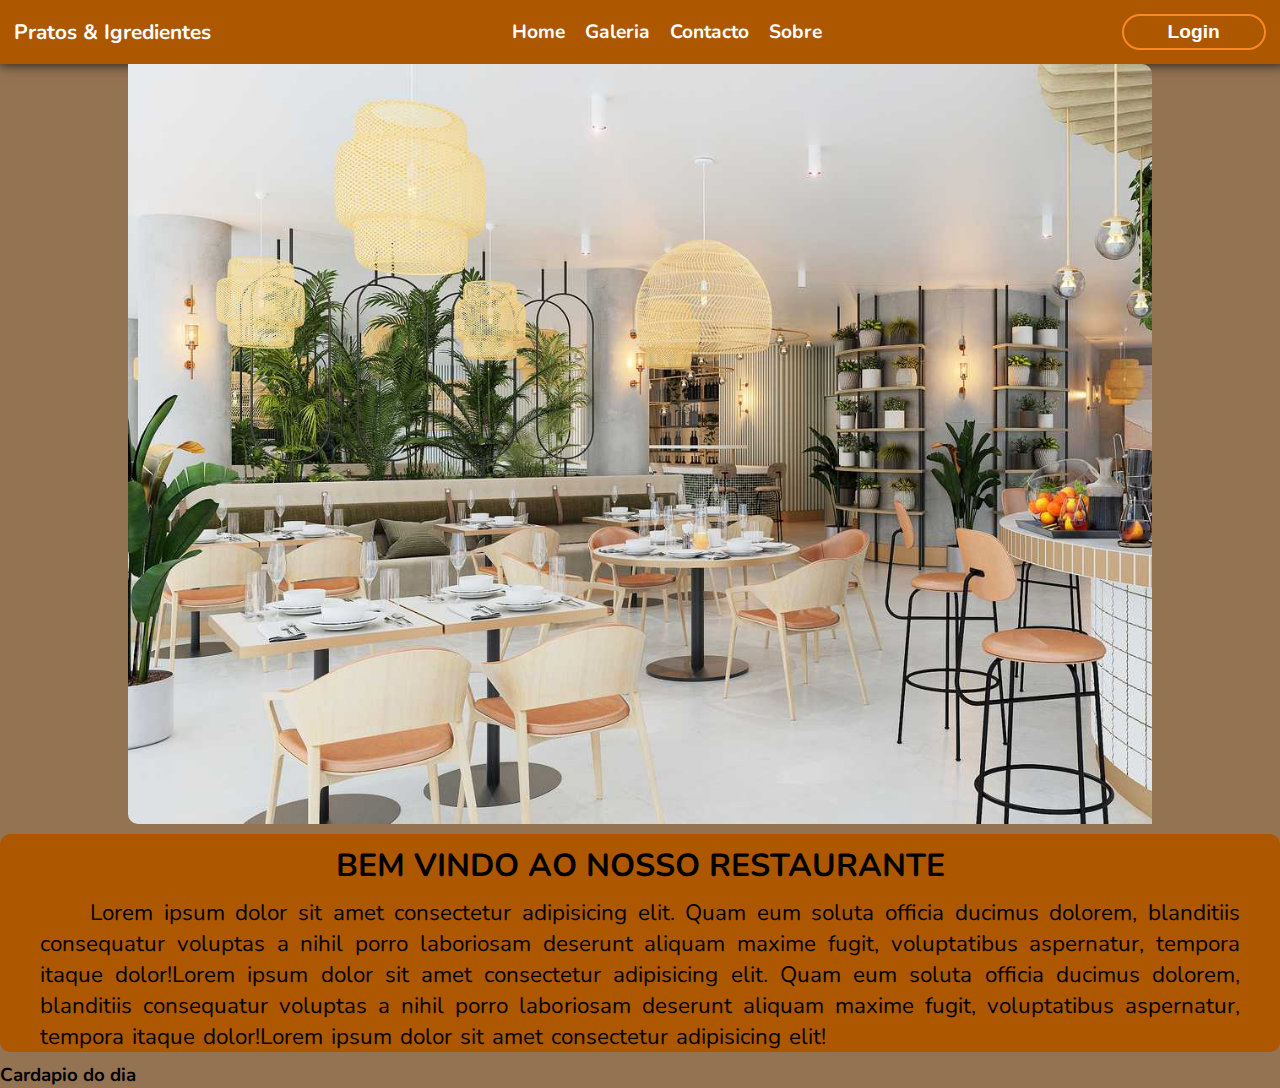
<file: Restaurante_Projecto/Html-2/index.html>
<!DOCTYPE html>
<html lang="en">
<head>
    <meta charset="UTF-8">
    <meta name="viewport" content="width=device-width, initial-scale=1.0">
    <title>Document</title>
    <link rel="stylesheet" href="..//Css-2/index.css">
</head>
<body>
    <!--Header session start-->
    <header>
        <div class="logo-restaurant">
            <p>Pratos & Igredientes</p>
        </div>
        
        <nav class="navbar">
            <a href="#" class="menu">Home</a>
            <a href="#" class="menu">Galeria</a>
            <a href="#" class="menu">Contacto</a>
            <a href="#" class="menu">Sobre</a>
        </nav>
        
        <div class="btn_login">
            <button class="btn_lg">
                <a href="#">Login</a>
            </button>
        </div>  
    </header>
    <!--End of header session-->
    
    <!--Main session start-->
    <div class="main"></div>
    <div class="introduction">
        <h2>Bem vindo ao nosso restaurante</h2>
        <p>Lorem ipsum dolor sit amet consectetur adipisicing elit. Quam eum soluta officia ducimus dolorem, blanditiis consequatur voluptas a nihil porro laboriosam deserunt aliquam maxime fugit, voluptatibus aspernatur, tempora itaque dolor!Lorem ipsum dolor sit amet consectetur adipisicing elit. Quam eum soluta officia ducimus dolorem, blanditiis consequatur voluptas a nihil porro laboriosam deserunt aliquam maxime fugit, voluptatibus aspernatur, tempora itaque dolor!Lorem ipsum dolor sit amet consectetur adipisicing elit!
        </p>
    </div>

    <section>
        <div class="cardapio">
            <h3>Cardapio do dia</h3>
        </div>
    </section>
    <!--End of main session-->
    
    <!--Main session start-->
    <footer></footer>
    <!--End of footer session-->
    
</body>
</html>
</file>
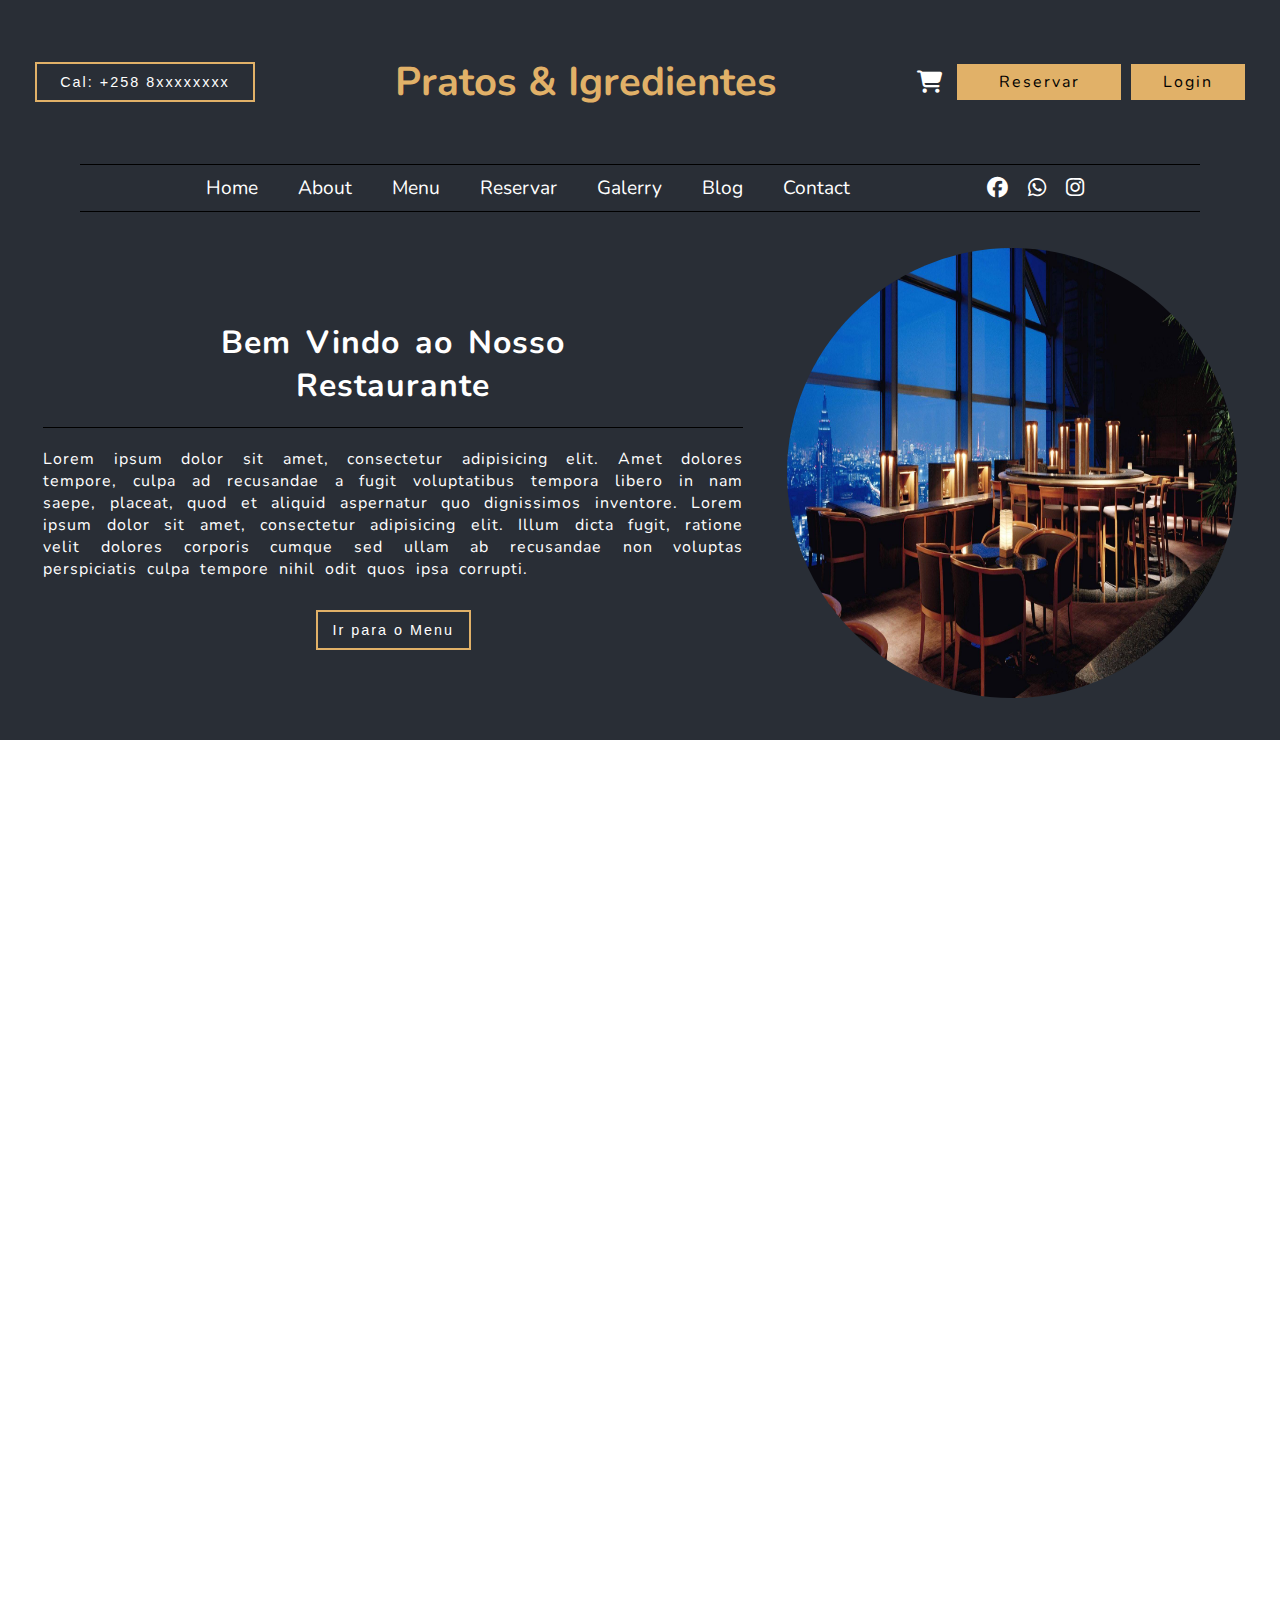
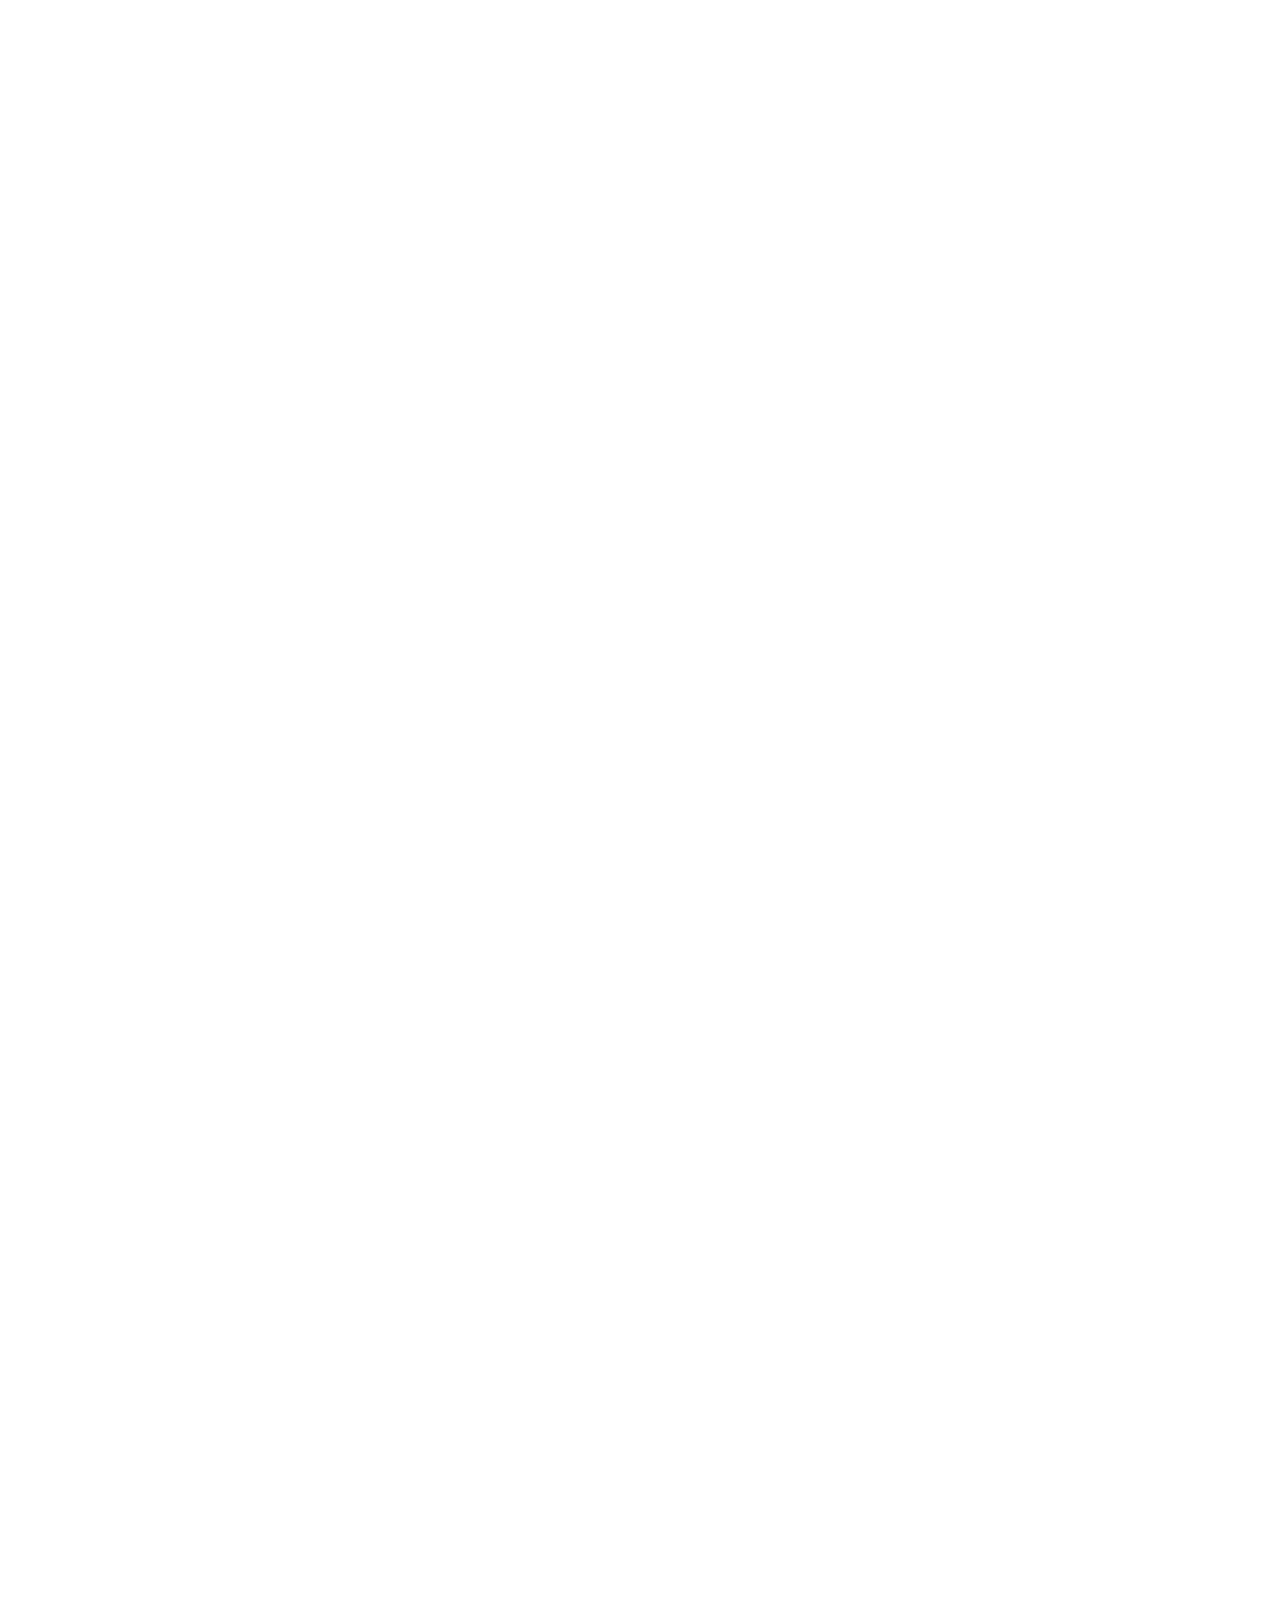
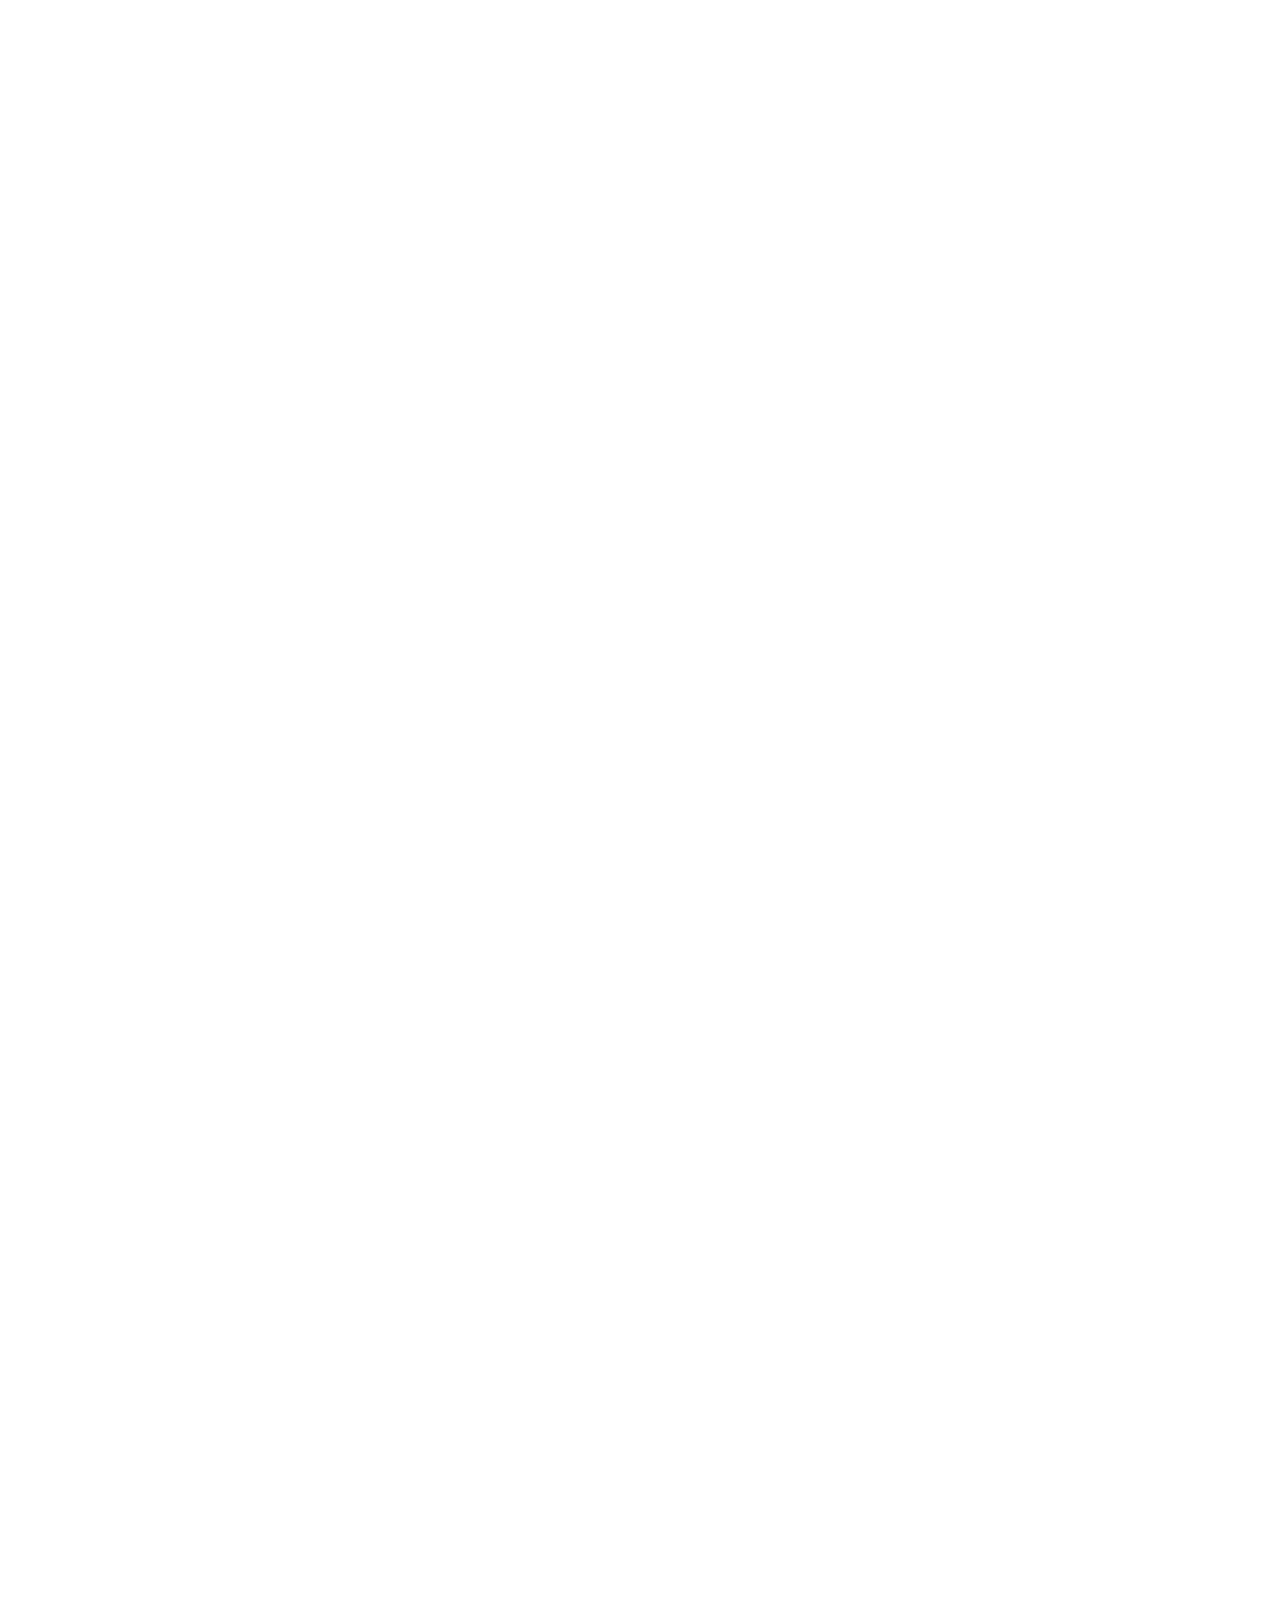
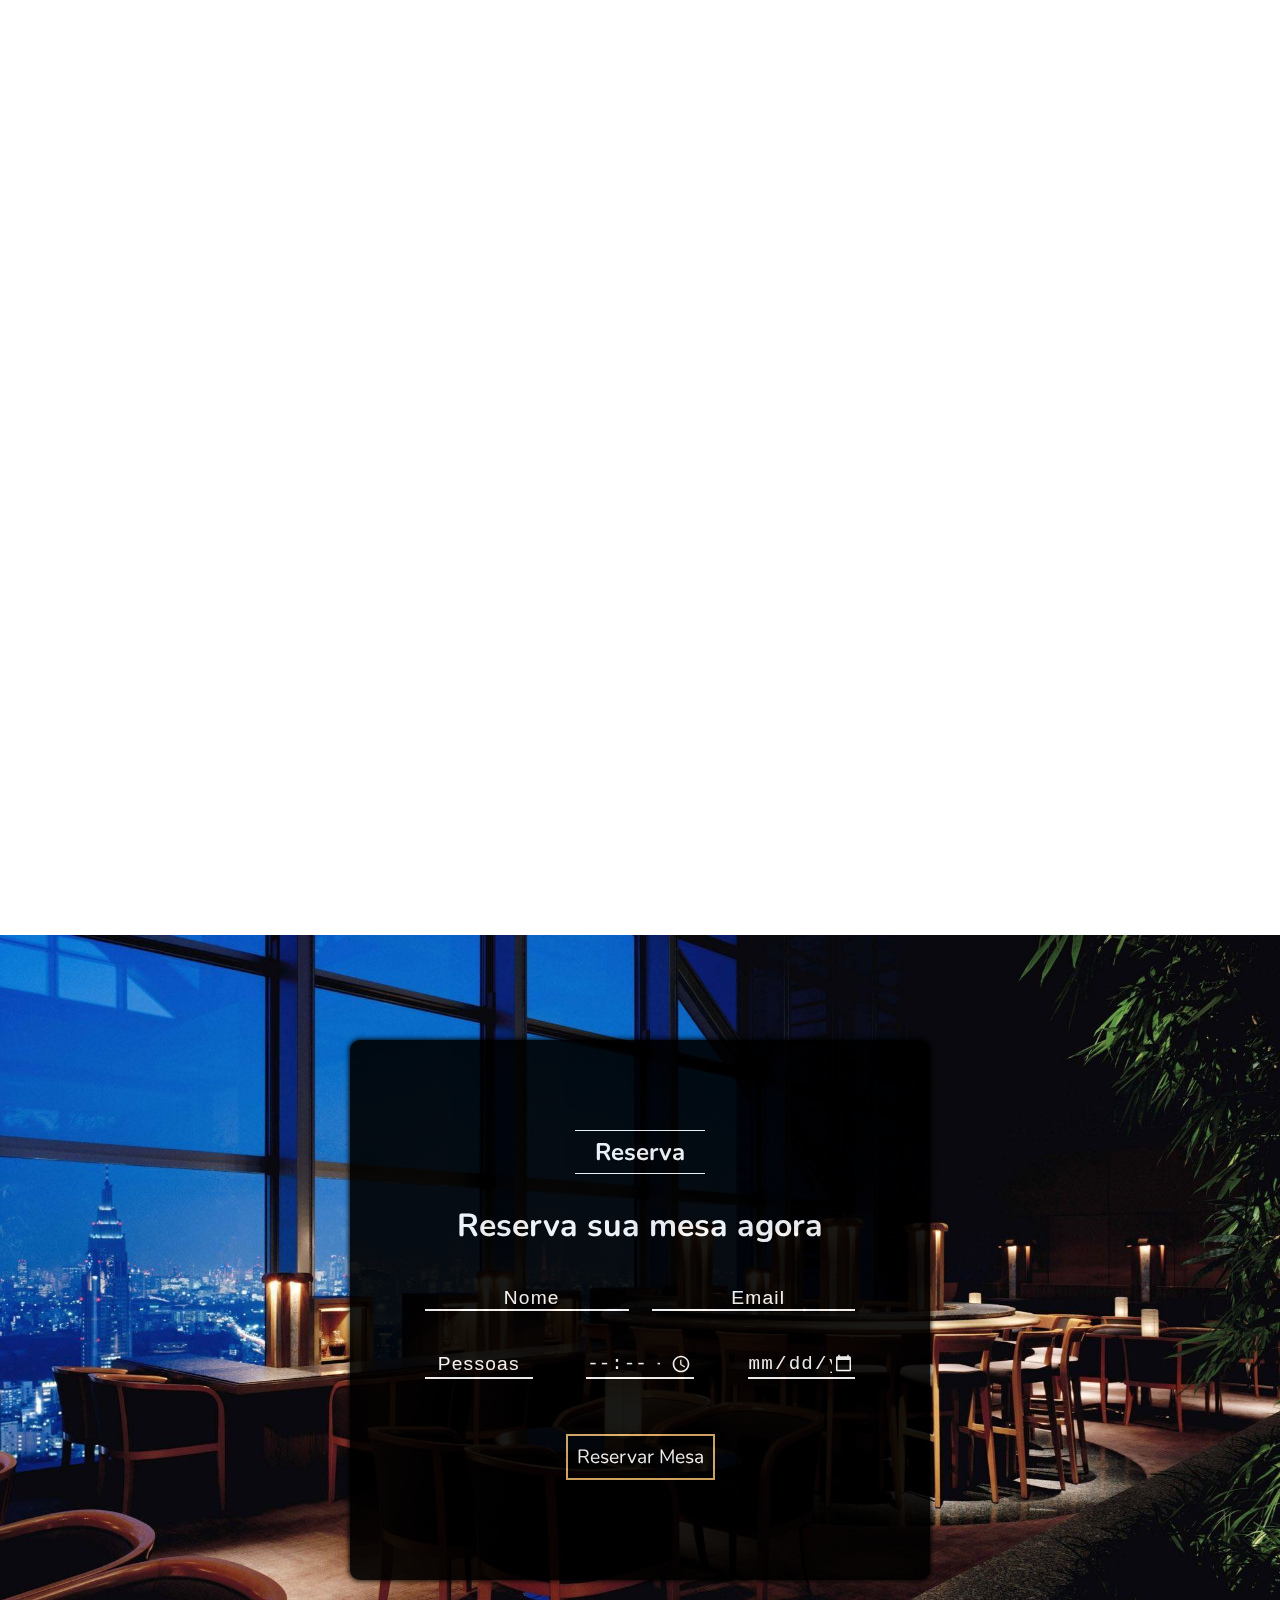
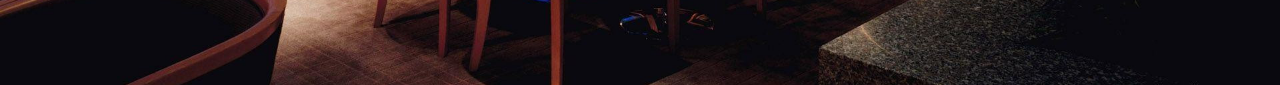
<file: Restaurante_Projecto/HTML/index.html>
<!DOCTYPE html>
<html lang="en">
<head>
    <meta charset="UTF-8">
    <meta name="viewport" content="width=device-width, initial-scale=1.0">
    <link rel="stylesheet" href="https://cdnjs.cloudflare.com/ajax/libs/font-awesome/6.4.2/css/all.min.css"/>
    <link rel="stylesheet" href="../CSS/index.css">
    <title>Document</title>
</head>
<body>
    <div class="header-alls-page">
        <header>
            <div class="logo">
                <div class="btn-login-call">
                    <button class="btn-call btn-header">Cal: +258 8xxxxxxxx</button>
                </div>
                <h2 class="logo-restaurant">Pratos & Igredientes</h2>
                <div class="resturante-reservations">
                    <i class="fa-solid fa-cart-shopping"></i>
                    <a href="#reservation" class="btn-reservation">Reservar</a>
                    <a href="#" class="btn-login">Login</a>
                </div>
            </div>

            <div class="menu">
                <div class="navbar">
                    <a href="#" class="menu-list">Home</a>
                    <a href="#" class="menu-list">About</a>
                    <a href="#" class="menu-list">Menu</a>
                    <a href="#reservation" class="menu-list">Reservar</a>
                    <a href="#" class="menu-list">Galerry</a>
                    <a href="#" class="menu-list">Blog</a>
                    <a href="#" class="menu-list">Contact</a>
                </div>
                
                <div class="social-midia">
                    <a href="#"><i class="fa-brands fa-facebook"></i></a>
                    <a href="https://api.whatsapp.com/send?phone=258828214675" target="_blank"><i class="fa-brands fa-whatsapp"></i></a>
                    <a href="#"><i class="fa-brands fa-instagram"></i></a>
                </div>
            </div>
        </header>

        <div class="wlcm-restaurante">
            <div class="wlcm-restaurante-text">
                <h1>Bem Vindo ao Nosso <br>Restaurante</h1>
                <p>Lorem ipsum dolor sit amet, consectetur adipisicing elit. Amet dolores tempore, culpa ad recusandae a fugit voluptatibus tempora libero in nam saepe, placeat, quod et aliquid aspernatur quo dignissimos inventore. Lorem ipsum dolor sit amet, consectetur adipisicing elit. Illum dicta fugit, ratione velit dolores corporis cumque sed ullam ab recusandae non voluptas perspiciatis culpa tempore nihil odit quos ipsa corrupti.</p>
                <button class="btn-header btn-go-to-menu">Ir para o Menu</button>
            </div>
            <div class="wlcm-restaurante-img">
                <img src="../Imagens/Salões/Salão-Pioneiros/img-pioneiros-salao.jpg" alt="" class="wlcm-restaurante-img-size">
            </div>
        </div>

<div style="height: 5000px;"></div>


        <div class="reservation" id="reservation">
            <img src="../Imagens/Salões/Salão-Pioneiros/img-pioneiros-salao.jpg" alt="" class="reservation-img-size">
            <div class="reservation-container">
                <div class="margin-container">
                    <h2>Reserva</h2>
                    <h1>Reserva sua mesa agora</h1>

                    <div class="input-container-personal-date">
                        <input type="text" class="input-personal-data input" placeholder="Nome">
                        <input type="text" class="input-personal-data input" placeholder="Email">
                    </div>

                    <div  class="input-container-other-date">
                        <input type="text" class="input-other-date input" placeholder="Pessoas">
                        <input type="time" class="input-other-date input input-icons" placeholder="Horário">
                        <input type="date" class="input-other-date input input-icons" placeholder="Data">
                    </div>
                    <div class="btn-reservation-table">
                        <a href="#" class="input-reservar">Reservar Mesa</a>
                    </div>
                </div>
            </div>
        </div>
        
        <footer class="footer">

        </footer>
        <div class="fotter"></div>
        
    </div>






    <script>
        var inputElements = document.querySelectorAll(".input-icons");
        inputElements.forEach(function(inputElements){
            inputElements.addEventListener("change", function(){
                this.style.color = "#E1B168"; 
            })
        })
    </script>













<!--
    <div class="container-team">
        <div class="team">
            <div class="about-team-text">
                <h2>Conheça nossos Chefes Professionais</h2>
            </div>
            <div class="team-mens">
                <div class="team-mens-single">
                    <img src="../Imagens/Garçons/G_02.jpg" alt="Chefes de cozinha" class="img-size">
                    <p>Alfredo José</p>
                    <p>Master Chef</p>
                </div>
                <div class="team-mens-single">
                    <img src="../Imagens/Garçons/G_03.jpg" alt="Chefes de cozinha" class="img-size">
                    <p>Alfredo José</p>
                    <p>Master Chef</p>
                </div>
                <div class="team-mens-single">
                    <img src="../Imagens/Garçons/G_10.jpg" alt="Chefes de cozinha" class="img-size">
                    <p>Alfredo José</p>
                    <p>Master Chef</p>
                </div>
            </div>
        </div>
    </div>


    <div class="gallery">
        <div>
            <div class="about-gallery-text">
                <h1>Gallery</h1>
                <p>Conheça nossa galeria</p>
            </div>
            <div class="saloes">
                <div class="wrap-img-column">
                    <img src="../Imagens/Salões/Salao_Macuti/R.jpeg" class="img-size" alt="">
                    <img src="../Imagens/Salões/Salão_Estoril/DSC_7903-scaled.jpg" class="img-size" alt="">
                </div>
                <div class="nowrap-img">
                    <img src="../Imagens/Salões/Salão_Manga/3932c3fdbde915f63eb7be545bf07cdf.jpg" class="img-size-fix" alt="">
                </div>
                <div class="wrap-img-column">
                    <img src="../Imagens/Salões/Salão_Matacuane/R.jpeg" class="img-size img-nowrap" alt="">
                    <img src="../Imagens/Salões/Salão_Ponta_Gea/48244627716_6f42fe6db6_h.jpg" class="img-size" alt="">
                </div>
            </div>
        </div>
    </div>
-->
</body>
</html>
</file>
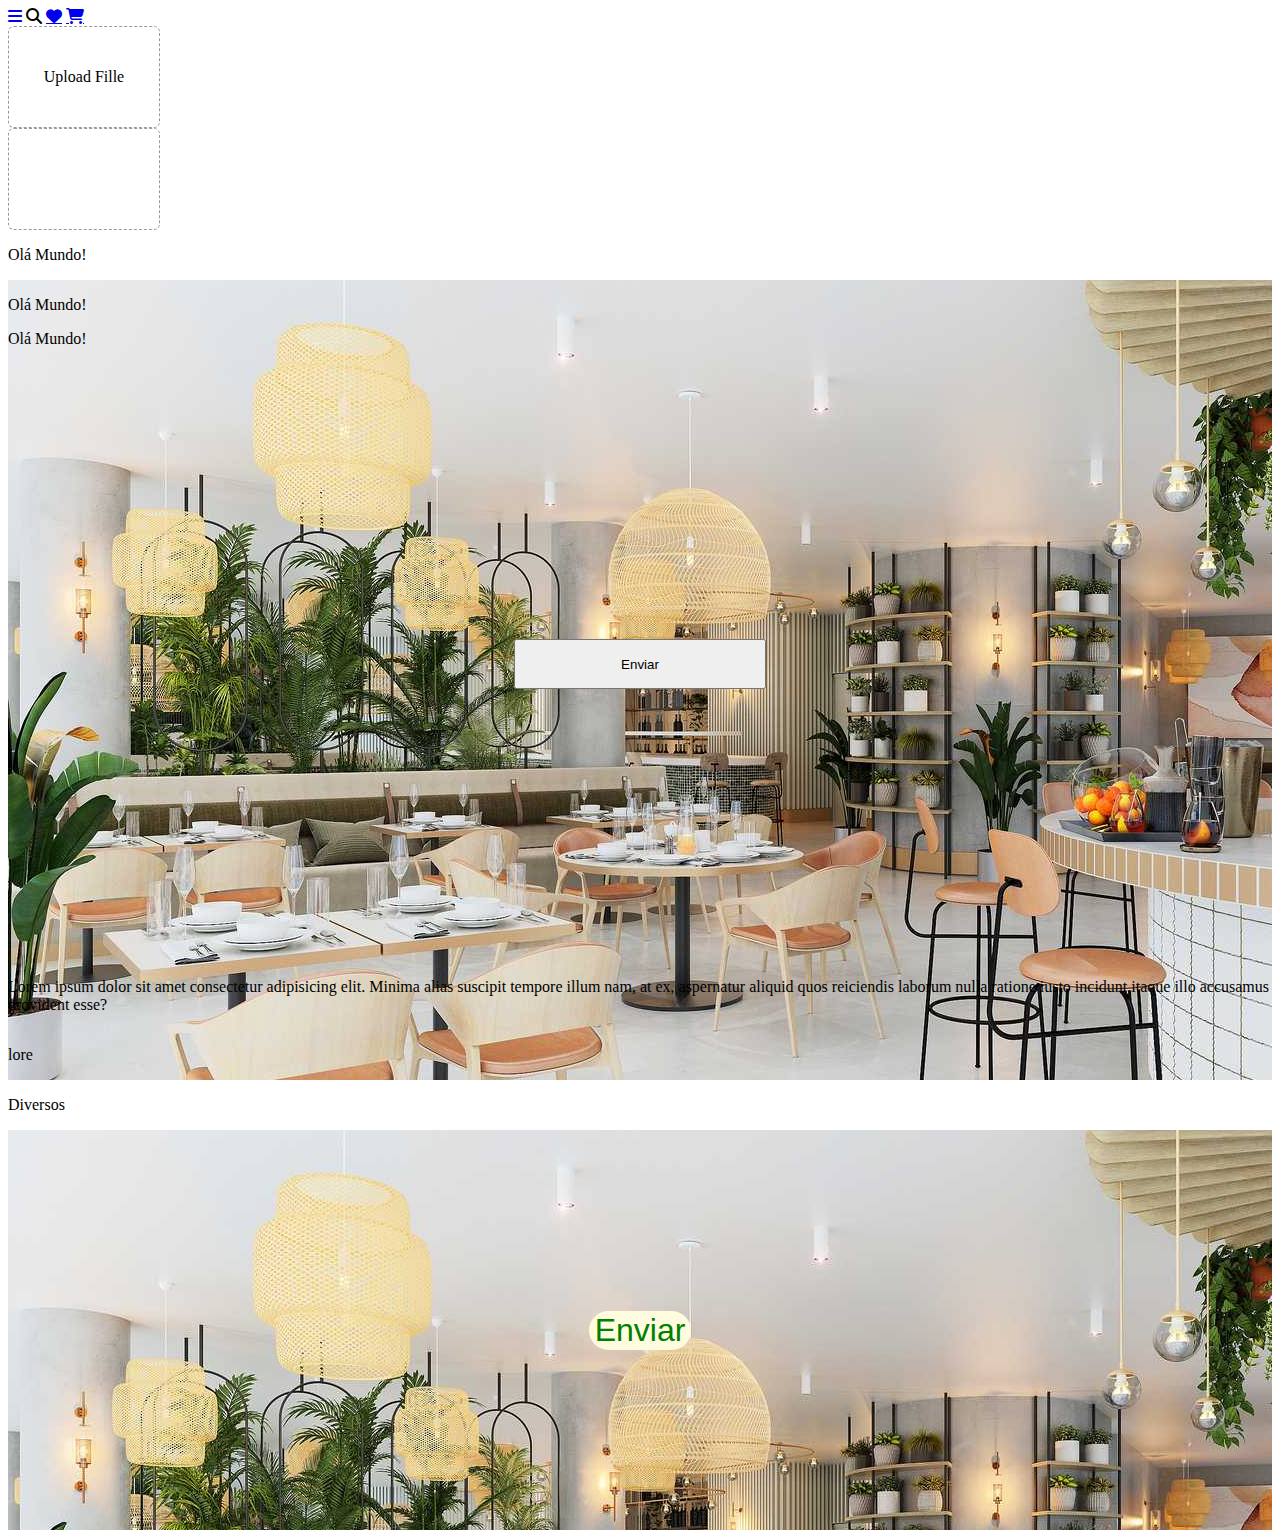
<file: Restaurante_Projecto/Html-2/teste.html>
<!DOCTYPE html>
<html lang="en">
<head>
    <meta charset="UTF-8">
    <meta name="viewport" content="width=device-width, initial-scale=1.0">
    <title>Document</title>
    <link rel="stylesheet" href="https://cdnjs.cloudflare.com/ajax/libs/font-awesome/6.4.2/css/all.min.css">

    <style>
        input{
            display: none;
        }
        label{
            display: flex;
            height: 100px;
            width: 150px;
            border-radius: 6px;
            border: 1px dashed #999;
            justify-content: center;
            align-items: center;
        }
        label:hover{
            color: #de0611;
            border: 1px dashed #de0611;
        }

        .background_image{
            display: flex;
            flex-direction: column;
            background-image: url('../Imagens/Fundo/Fundo_01.jpg');
            width: 100%;
            height: 800px;
            
        }
        .btn{
            width: 20%;
            height: 50px;
            margin: auto;
        }

        .flex{
            display: flex;
            background-image: url('../Imagens/Fundo/Fundo_01.jpg');
            width: 100%;
            height: 400px;
            justify-content: center;
            align-items: center;
        }
        .btn-2{
            width: 100%;
            height: 20%;
            background-color: #FFFBDE;
            border-radius: 50px;
            font-size: 2rem;
            font-family: Arial, Helvetica, sans-serif;
            border: none;
            color: green;
        }
        .btn-2:hover{
            background-color: #f0ecd5;
            color: rgb(1, 177, 1);
        }

   </style>
</head>
<body>
    <header>
        <div class="icons">
            <a href="index.html"><i class="fas fa-bars" id="bars"></i></a>
            <i class="fas fa-search" id="bars"></i>
            <a href="../Html/index.html" class="fas fa-heart"></a>
            <a href="#" class="fas fa-shopping-cart"></a>
        </div>


        <input type="file" id="filee">
        <label for="filee">Upload Fille</label>

        <label class="picture" tabindex="0">
            <input type="file" accept="image/*" class="picture__input">
            <span class="picture__image"></span>
        </label>
    </header>

    <div class="navbar">
        <p>Olá Mundo!</p>
    </div>
    <div class="background_image">
        <p>Olá Mundo!</p>
        <span>Olá Mundo!</span>
        <br>
        <button class="btn">
            <p>Enviar</p>
        </button>
        <p>Lorem ipsum dolor sit amet consectetur adipisicing elit. Minima alias suscipit tempore illum nam, at ex, aspernatur aliquid quos reiciendis laborum nulla ratione iusto incidunt itaque illo accusamus provident esse?</p>
        <p>lore</p>
    </div>
    <div class="other">
        <p>Diversos</p>
    </div>

    <div class="flex">
        <p><button class="btn-2">Enviar</button></p>
    </div>
</body>
</html>
</file>
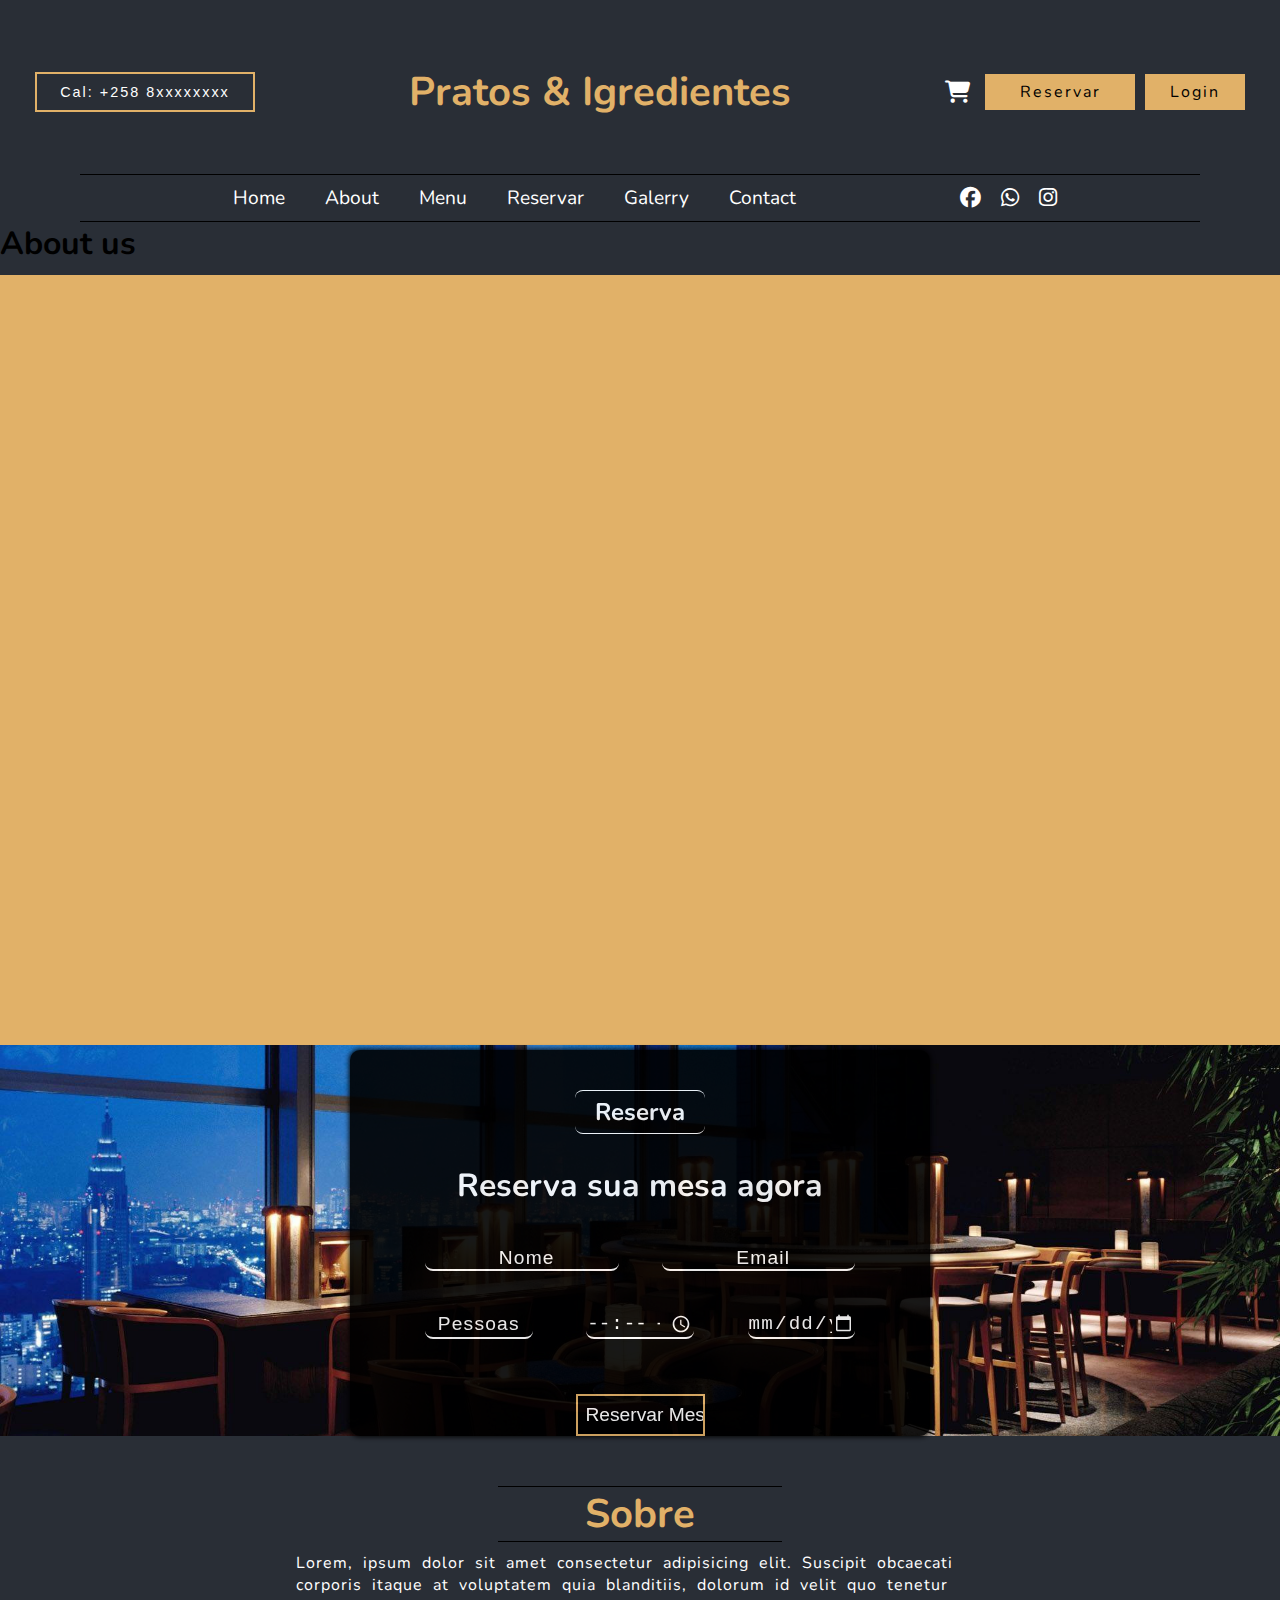
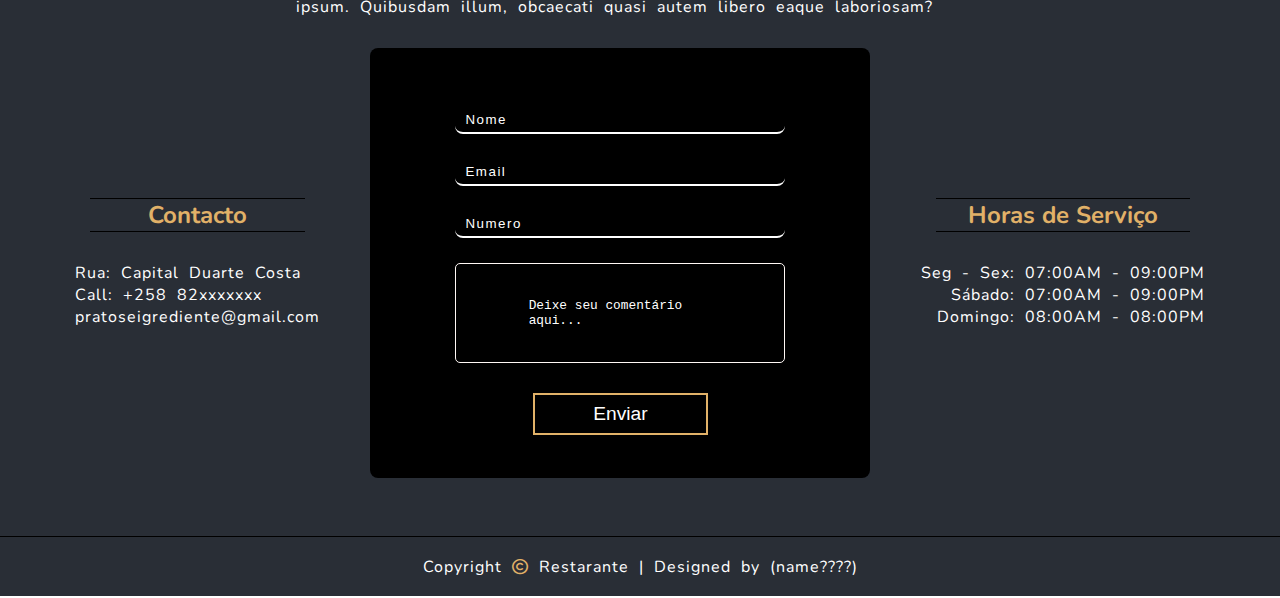
<file: Restaurante_Projecto/HTML/about.html>
<!DOCTYPE html>
<html lang="pt - PT">
<head>
    <meta charset="UTF-8">
    <meta name="viewport" content="width=device-width, initial-scale=1.0">
    <title>Document</title>
    <link rel="stylesheet" href="https://cdnjs.cloudflare.com/ajax/libs/font-awesome/6.4.2/css/all.min.css"/>
    <link rel="stylesheet" href="../CSS/about.css">
    <link rel="stylesheet" href="../CSS/general-settings.css">
    
</head>
<body>
    <div class="header-alls-page">
        <header>
            <div class="logo">
                <div class="btn-login-call">
                    <button class="btn-call btn-header">Cal: +258 8xxxxxxxx</button>
                </div>
                <h2 class="logo-restaurant">Pratos & Igredientes</h2>
                <div class="resturante-reservations">
                    <i class="fa-solid fa-cart-shopping"></i>
                    <a href="#reservation" class="btn-reservation">Reservar</a>
                    <a href="login.html" class="btn-login">Login</a>
                </div>
            </div>

            <div class="menu">
                <div class="navbar">
                    <a href="#" class="menu-list">Home</a>
                    <a href="#about" class="menu-list">About</a>
                    <a href="#" class="menu-list">Menu</a>
                    <a href="#reservation" class="menu-list">Reservar</a>
                    <a href="#" class="menu-list">Galerry</a>
                    <a href="#" class="menu-list">Contact</a>
                </div>
                
                <div class="social-midia">
                    <a href="https://www.facebook.com"  target="_blank"><i class="fa-brands fa-facebook"></i></a>
                    <a href="https://www.whatsapp.com/" target="_blank"><i class="fa-brands fa-whatsapp"></i></a>
                    <a href="https://www.instagram.com/" target="_blank"><i class="fa-brands fa-instagram"></i></a>
                </div>
            </div>
            <div class="p">
                <h1>About us</h1>
            </div>
        </header>

        

        <div style="height: 770px; background-color: #E1B168; margin-bottom: 5px;"></div>

        <div class="reservation" id="reservation">
            <img src="../Imagens/Salões/Salão-Pioneiros/img-pioneiros-salao.jpg" alt="" class="reservation-img-size">
            <div class="reservation-container">
                
                <form action="" method="" class="margin-container">
                    <h2>Reserva</h2>
                    <h1>Reserva sua mesa agora</h1>

                    <div class="input-container-personal-date">
                        <label for="name" class="label-reservation">Nome</label>
                        <input type="text" name="name" class="input-personal-data input" placeholder="Nome" required>

                        <label for="email" class="label-reservation">Email</label>
                        <input type="text" name="email"  class="input-personal-data input" placeholder="Email" required>
                    </div>

                    <div  class="input-container-other-date">
                        <label for="person-number" class="label-reservation">Pessoas</label>
                        <input type="text" name="person-number" class="input-other-date input" placeholder="Pessoas" required>

                        <label for="time" class="label-reservation">Horário</label>
                        <input type="time" name="time"  class="input-other-date input input-icons" placeholder="Horário" required>

                        <label for="data" class="label-reservation">Data</label>
                        <input type="date" name="data" class="input-other-date input input-icons" placeholder="Data" required>
                    </div>
                    <div class="btn-reservation-table">
                        <input type="submit" value="Reservar Mesa" class="input-reservar">
                        <!--<a href="#" class="input-reservar">Reservar Mesa</a> -->
                    </div>
                </form>
            </div>
        </div>
        
        
        <footer class="footer">

            <div class="container-out-footer">
                <div class="container-in-footer">

                    <div class="about-display">
                        <div id="about" class="about">
                            <h2>Sobre</h2>
                            <p>Lorem, ipsum dolor sit amet consectetur adipisicing elit. Suscipit obcaecati corporis itaque at voluptatem quia blanditiis, dolorum id velit quo tenetur ipsum. Quibusdam illum, obcaecati quasi autem libero eaque laboriosam?</p>
                        </div>
                    </div>

                    <div class="info-questions">
                        <div class="info-contact">
                        <h2>Contacto</h2>
                        <p>Rua: Capital Duarte Costa</p>
                        <p>Call: +258 82xxxxxxx</p>
                        <p>pratoseigrediente@gmail.com</p>
                        </div>

                        <div class="form-questions-container">
                            <div class="form-questions">
                                
                                <form action="" method="" class="form-container" autocomplete="off">
                                    <label for="name"></label>
                                    <input type="text" name="name" placeholder="Nome" class="input-form-questions" required>
                                    <label for="email"></label>
                                    <input type="text" name="email" placeholder="Email" class="input-form-questions" required>
                                    <label for="number"></label>
                                    <input type="text" name="number" placeholder="Numero" class="input-form-questions" required>
                                    <textarea name="" id="" cols="1" rows="1" class="coment-form-question" placeholder="Deixe seu comentário aqui..." required></textarea>
                                    <label for="send"></label>
                                    <input type="submit" name="send" value="Enviar" class="btn-form-questions">
                                </form>
                            </div>
                        </div>

                        <div class="info-working-hours">
                            <h2>Horas de Serviço</h2>
                            <p>Seg - Sex: 07:00AM - 09:00PM</p>
                            <p>Sábado: 07:00AM - 09:00PM</p>
                            <p>Domingo: 08:00AM - 08:00PM</p>
                        </div>
                    </div>
                </div>
            </div>

            <div class="copyright">
                <p>Copyright <i class="fa-regular fa-copyright"></i> Restarante | Designed by (name????)</p>
            </div>

        </footer>
        
    </div>


    <div class="arrow">
        <i class="fa-solid fa-circle-chevron-up" id="btnTop"></i>
    </div>

    <script src="../JavaScript/a.js"></script>
</body>

</html>
</file>
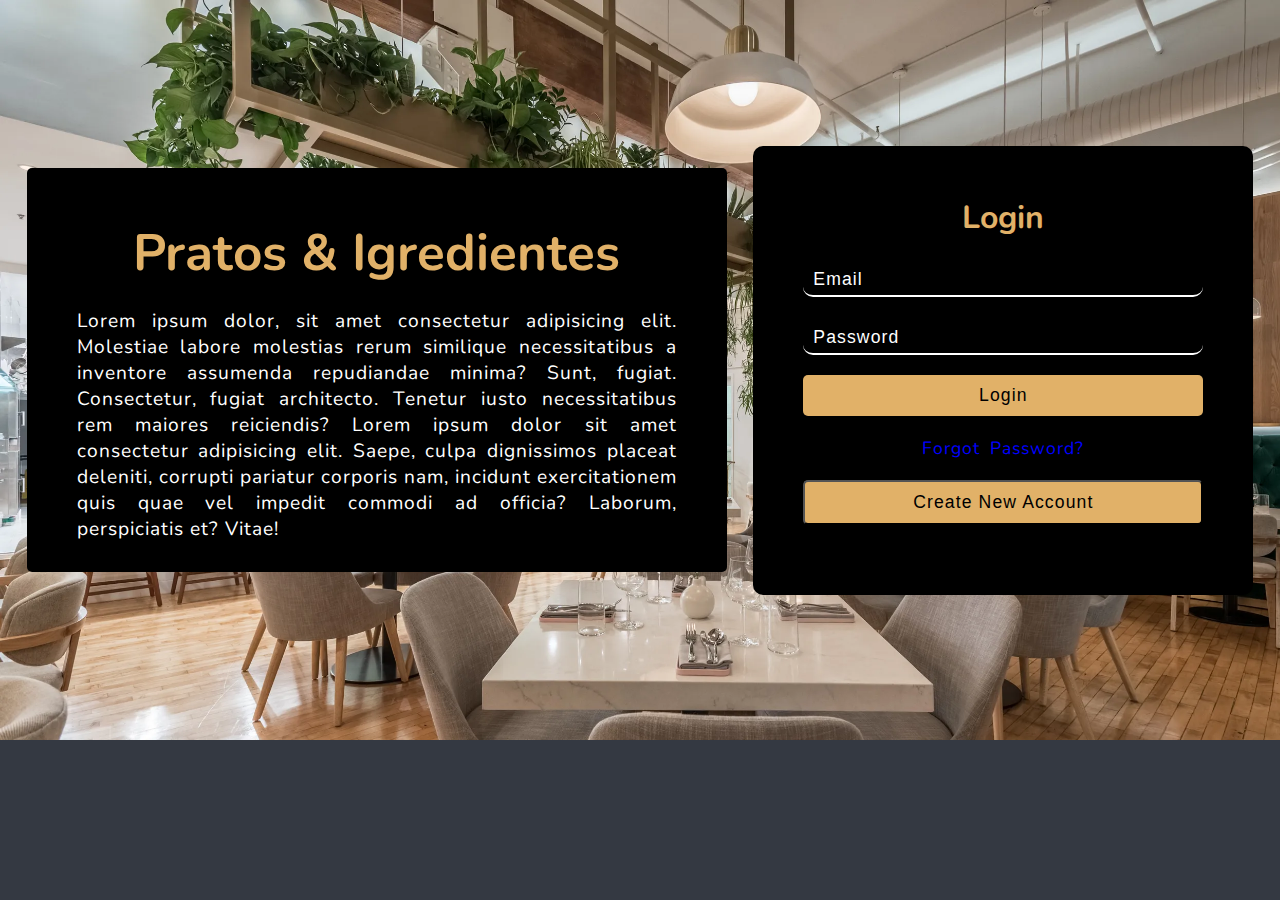
<file: Restaurante_Projecto/HTML/login.html>
<!DOCTYPE html>
<html lang="pt - PT">
<head>
    <meta charset="UTF-8">
    <meta name="viewport" content="width=device-width, initial-scale=1.0">
    <title>Login</title>
    <link rel="stylesheet" href="../CSS/login.css">
    <link rel="stylesheet" href="../CSS/general-settings.css">
</head>
<body>
    <div class="container-main">
        <div class="container">
            <div class="logo-restaurant">
                <h1>Pratos & Igredientes</h1>
                <p>
                    Lorem ipsum dolor, sit amet consectetur adipisicing elit. Molestiae labore molestias rerum similique necessitatibus a inventore assumenda repudiandae minima? Sunt, fugiat. Consectetur, fugiat architecto. Tenetur iusto necessitatibus rem maiores reiciendis?
                    Lorem ipsum dolor sit amet consectetur adipisicing elit. Saepe, culpa dignissimos placeat deleniti, corrupti pariatur corporis nam, incidunt exercitationem quis quae vel impedit commodi ad officia? Laborum, perspiciatis et? Vitae!
                </p>
            </div>
            
            <div class="from">
                <form action="" method="">
                    <h1>Login</h1>
                    <input type="text" placeholder="Email" required>
                    <input type="password" placeholder="Password" required>
                    <input type="submit" value="Login">
                    <p>
                        <a href="recover-password.html" class="forgot-password">Forgot Password?</a>
                    </p>
                    
                    <button class="btn-new-account">
                        <a href="signup.html" class="new-account">Create New Account</a>
                    </button>
                    
                </form>
            </div>
        </div>
    </div>
</body>
</html>
</file>
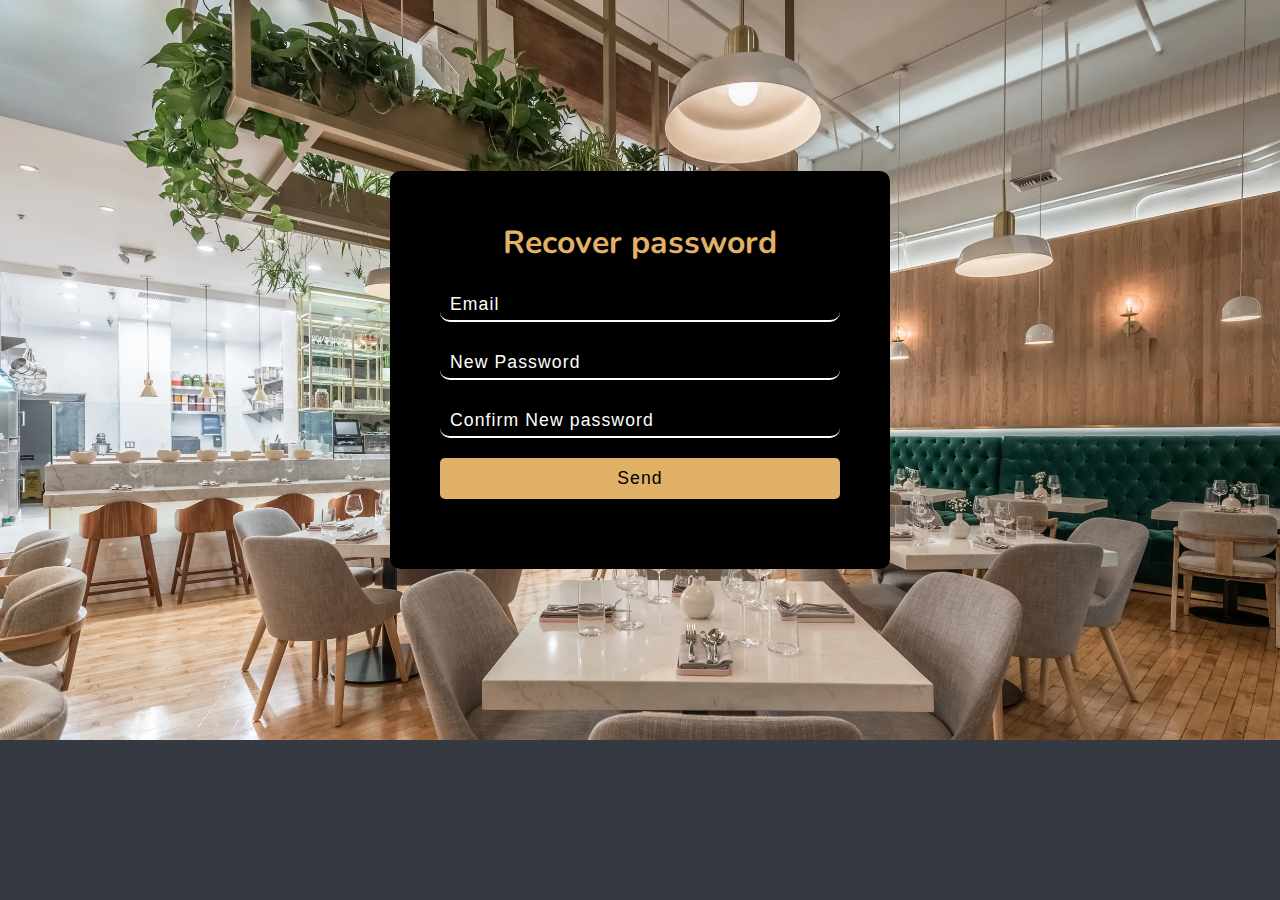
<file: Restaurante_Projecto/HTML/recover-password.html>
<!DOCTYPE html>
<html lang="pt - PT">
<head>
    <meta charset="UTF-8">
    <meta name="viewport" content="width=device-width, initial-scale=1.0">
    <title>Login</title>
    <link rel="stylesheet" href="../CSS/login.css">
    <link rel="stylesheet" href="../CSS/general-settings.css">
</head>
<body>
    <div class="container-main">
        <div class="container">
                        
            <div class="from">
                <form action="" method="">
                    <h1>Recover password</h1>
                    <input type="text" placeholder="Email" required>
                    <input type="password" placeholder="New Password" required>
                    <input type="password" placeholder="Confirm New password" required>
                    <input type="submit" value="Send">
                    
                    
                    
                </form>
            </div>
        </div>
    </div>
</body>
</html>
</file>
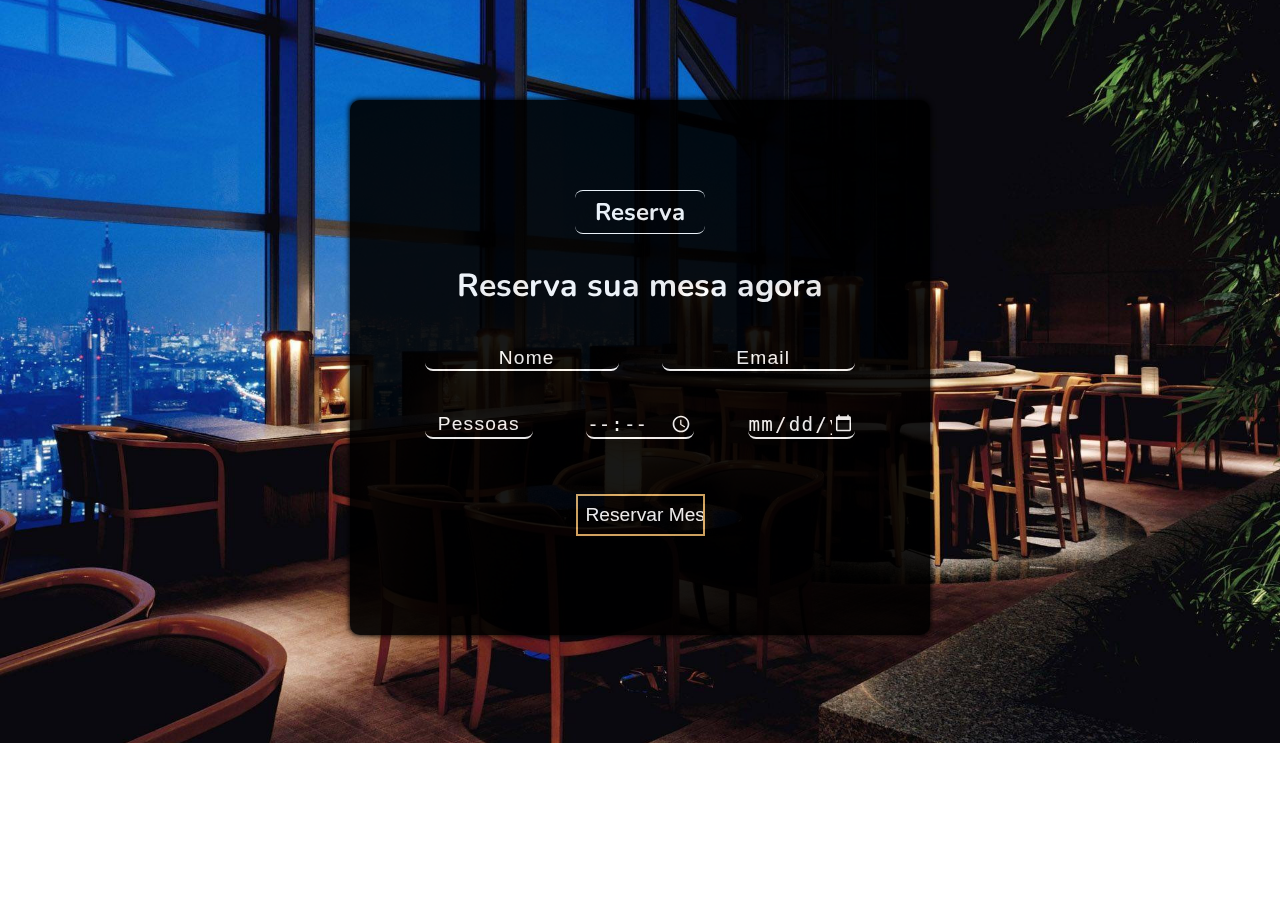
<file: Restaurante_Projecto/HTML/reservation.html>
<!DOCTYPE html>
<html lang="en">
<head>
    <meta charset="UTF-8">
    <meta name="viewport" content="width=device-width, initial-scale=1.0">
    <title>Reservation</title>
    <link rel="stylesheet" href="../CSS/reservation.css">
    <link rel="stylesheet" href="../CSS/general-settings.css">
</head>
<body>
    <section class="main-page-reservation">
        <div class="reservation" id="reservation">
            <img src="../Imagens/Salões/Salão-Pioneiros/img-pioneiros-salao.jpg" alt="" class="reservation-img-size">
            <div class="reservation-container">
        
                <form action="" method="" class="margin-container">
                    <h2>Reserva</h2>
                    <h1>Reserva sua mesa agora</h1>
                    <div class="input-container-personal-date">
                        <label for="name" class="label-reservation">Nome</label>
                        <input type="text" name="name" class="input-personal-data input" placeholder="Nome" required>
                        <label for="email" class="label-reservation">Email</label>
                        <input type="text" name="email"  class="input-personal-data input" placeholder="Email" required>
                    </div>
                    <div  class="input-container-other-date">
                        <label for="person-number" class="label-reservation">Pessoas</label>
                        <input type="text" name="person-number" class="input-other-date input" placeholder="Pessoas" required>
                        <label for="time" class="label-reservation">Horário</label>
                        <input type="time" name="time"  class="input-other-date input input-icons" placeholder="Horário" required>
                        <label for="data" class="label-reservation">Data</label>
                        <input type="date" name="data" class="input-other-date input input-icons" placeholder="Data" required>
                    </div>
                    <div class="btn-reservation-table">
                        <input type="submit" value="Reservar Mesa" class="input-reservar">
                    </div>
                </form>
            </div>
        </div>
    </section>
</body>
</html>
</file>
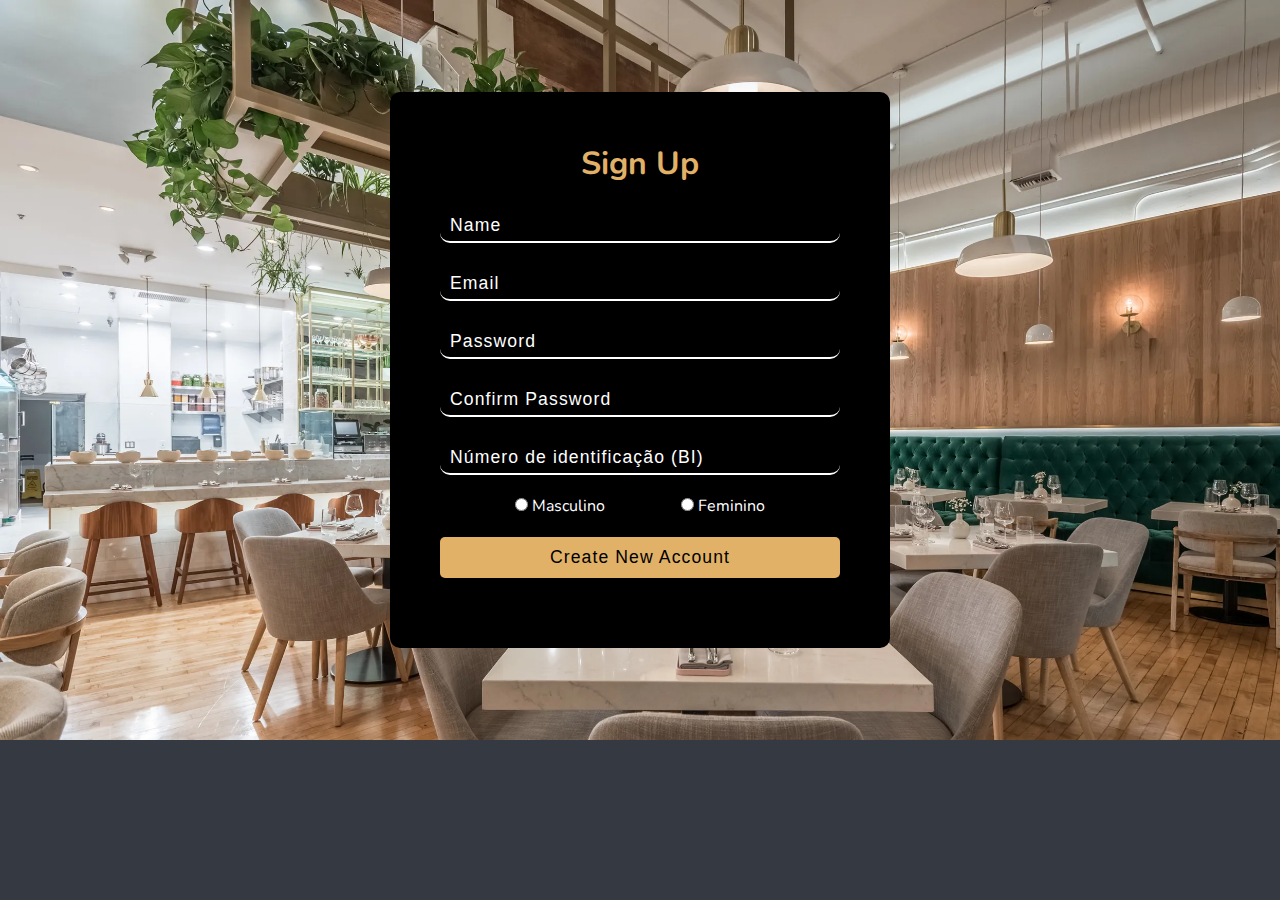
<file: Restaurante_Projecto/HTML/signup.html>
<!DOCTYPE html>
<html lang="pt - PT">
<head>
    <meta charset="UTF-8">
    <meta name="viewport" content="width=device-width, initial-scale=1.0">
    <title>Login</title>
    <link rel="stylesheet" href="../CSS/login.css">
    <link rel="stylesheet" href="../CSS/general-settings.css">
</head>
<body>
    <div class="container-main">
        <div class="container">

            <div class="from">
                <form action="" method="">
                    <h1>Sign Up</h1>
                    <input type="text" placeholder="Name" required>
                    <input type="text" placeholder="Email" required>
                    <input type="password" placeholder="Password" required>
                    <input type="password" placeholder="Confirm Password" required>
                    <input type="text" placeholder="Número de identificação (BI)" required>
                    <div class="radio">
                        <div class="male">
                            <input type="radio" name="gender" required>
                            <label for="gender">Masculino</label>
                        </div>
                        <div class="female">
                            <input type="radio" name="gender" required>
                            <label for="gender">Feminino</label>
                        </div>
                    </div>
                    <input type="submit" value="Create New Account">
                    
                </form>
            </div>
        </div>
    </div>
</body>
</html>
</file>
<file: Restaurante_Projecto/Css-2/index.css>
@charset "UTF-8";

/*Importação de fontes*/
@import url('https://fonts.googleapis.com/css2?family=Bebas+Neue&family=Nunito:wght@200;300;400;500;600;700;800;900;1000&display=swap');

/*Removendo toda formatação padrão dos elementos*/
*{
    margin: 0px;
    padding: 0px;
    text-decoration: none;
    outline: none;
    border: none;
    color: black;
}

/*Configurações gerais da página*/
:root{
    font-size: 16px;
    font-family: 'Nunito', Arial, Helvetica, sans-serif;;
    
    --cor1: #F98A1F;
    --cor2: #E07000;
    --cor3: #ad5700;
    --cor4: #613000;
    --cor5: #6f5942;
}

/*Configurações gerais do corpo da pagina principal*/
/*
body{
    background-image: url('..//Imagens/Fundo/Fundo_01.jpg');
    background-size: cover;
    background-attachment: fixed;
}
*/

body{
    background-color: #613000ad;
}
/*Estilizando o cabeçalho - header*/
header{    
    display: flex;
    justify-content: space-between;
    justify-items: center;
    align-items: center;
    background-color: var(--cor3);
    padding: 0.9rem;
    box-shadow: 3px -5px 13px 4px black;
}

/*Estilizando o menu*/
.logo-restaurant > p {
    text-decoration: none;
    color: white;
    font-weight: bold;
    font-size: 1.3rem;
}
.navbar a {
    color: white;
    font-size: 1.2rem;
    font-weight: bold;
    padding: 0rem 0.5rem;
}
.navegation a:hover{
    text-decoration: underline double var(--cor4);
    transition: 550ms;
}

/*Estilizando o botão de login*/
.btn_lg{
    padding: 0.3rem;
    width: 9rem;
    text-align: center;
    border: 2px solid var(--cor1);
    border-radius: 2rem;
    cursor: pointer;
    background-color: transparent;
}
.btn_login a {
    text-decoration: none;
    color: white;
    font-size: 1.2rem;
    font-weight: bold;
}
.btn_lg:hover {
    background-color: #c76300;
    transition: 500ms;
}













/*Estilizando o main - corpo do da página*/
.main{
    background-image: url('../Imagens/Fundo/Fundo_01.jpg');
    background-size: cover;
    background-repeat: no-repeat;
    margin: auto;
    width: 80%;
    height: 760px;
    border-radius: 0px 10px;
}

.introduction{
    background-color: var(--cor3);
    width: 100%;
    margin: 10px auto;
    border-radius: 10px;
}
.introduction h2{
    text-align: center;
    font-size: 2rem;
    font-weight: bolder;
    text-transform: uppercase;
    padding: 10px;
}
.introduction p {
    font-size: 1.4rem;
    text-indent: 50px;
    text-align: justify;
    margin: 0px 40px;
    word-spacing: 2px;
}





/*Estilizando o cabeçalho - header*/

/*RESPONSIVIDADE*/

/*
justify-content : alinha na horizontal;
align-items : alinha na vertical;
*/
</file>
<file: Restaurante_Projecto/CSS/index.css>
@charset "UTF-8";
@import url('https://fonts.googleapis.com/css2?family=Bebas+Neue&family=Nunito:wght@200;300;400;500;600;700;800;900;1000&display=swap');

:root{
    font-size: 16px;
    font-family: 'Nunito', Arial, Helvetica, sans-serif;
    
    --cor-1: #FFF8F5;
    --cor-2: #343942;
    --cor-3: #555555;
    --cor-4: #292E36;
    --cor-5: #E1B168;
}

 *{
    margin: 0px;
    padding: 0px;
 }
.header-alls-page{
    background-color: var(--cor-4);
    height: 740px;
    width: 100%;
    top: 0px;
    left: 0px;
/*    position: fixed;
    z-index: 1;
*/
}

 .logo{
    display: flex;
    justify-content: space-between;
    align-items: center;
    padding: 15px;
    margin: 0px 20px;
 }
 .btn-header, .logo-restaurant{
    margin: 40px 0px;
 }
 .btn-header{
    font-size: 0.9rem;
    padding: 10px;
    background-color: transparent;
    border: 2px solid var(--cor-5);
    width: 155px;
    cursor: pointer;
    color: white;
    letter-spacing: 2px;

 }
 .btn-call{
    width: 220px;
 }
 .logo-restaurant{
    color: var(--cor-5);
    font-size: 2.5rem;
 }
 .resturante-reservations{
    display: flex;
    justify-content: center;
    align-items: center;
 }
 .btn-reservation, .btn-login {
    background-color: var(--cor-5);
    color: black;
    text-decoration: none;
    text-align: center;
    border: none;
    padding: 7px;
    letter-spacing: 2px;
    font-weight: 400;
 }
 .btn-reservation{
     width: 150px;
}
.btn-login{
    width: 100px;
    margin-left: 10px;

}
.btn-login-call{
    display: flex;
    justify-content: center;
    align-items: center;
}
.fa-cart-shopping{
        color: white;
        font-size: 1.4rem;
        margin-right: 15px;
        cursor: pointer;
}
 .menu{
    display: flex;
    justify-content: space-evenly;
    margin: 0px 80px;
    border-top: 1px solid black;
    border-bottom: 1px solid black;
 }
.navbar{
    display: flex;
}
 .menu-list{
    text-decoration: none;
    font-size: 1.2rem;
    color: white;
    padding: 10px 20px;
    transition: 0.5s;
 }
 .menu-list:hover{
    padding: 5px 15.5px;
    font-size: 1.4rem;
    border-bottom: 1px solid var(--cor-5);
    color: var(--cor-5);
 }
 .social-midia{
    display: flex;
    color: white;
    align-items: center;
    font-size: 1.3rem;
 }
 .social-midia a{
    color: white;
 }
 .fa-brands{
    padding: 0px 10px;
    cursor: pointer;
 }
 .name-page{
    display: flex;
    justify-content: center;
    margin: 50px 550px;
    border-top: 1px solid var(--cor-5);
    border-bottom: 1px solid var(--cor-5);
    padding: 7px;
    color: white;
}


.wlcm-restaurante{
    display: flex;
    justify-content: space-evenly;
    align-items: center;
    color: white;
    height: 527.8px;
}
.wlcm-restaurante-text{
    width: 700px;
    text-align: justify;
}
.wlcm-restaurante-text h1, p{
    padding: 20px 0px;
    word-spacing: 5px;
    letter-spacing: 1px;
}
.wlcm-restaurante-text h1{
    text-align: center;
    border-bottom: 1px solid black;
}
.btn-go-to-menu{
    display: flex;
    justify-content: center;
    align-items: center;
    margin: auto;
    margin-top: 10px;
}
.wlcm-restaurante-img-size{
    width: 450px;
    height: 450px;
    border-radius: 100%;
}






.reservation-img-size{
    position: absolute;
    height: 750px;
    width: 100%;
    z-index: -1;
}
.reservation{
    display: flex;
    justify-content: center;
    align-items: center;
    height: 100%; /*750px*/
    width: 100%;
    color: white;
}
.reservation-container{
    display: flex;
    justify-content: center;
    align-items: center;
    background-color: black;
    opacity: 90%;
    width: calc(100% - 700px);
    height: calc(100% - 200px);
    border-radius: 10px;
    box-shadow: 0px 0px 5px 1px black;
}
.margin-container{
    width: calc(100% - 150px);
    height: calc(100% - 100px);
}

.reservation h2{
    display: flex;
    justify-content: center;
    border-top: 1px solid white;
    border-bottom: 1px solid white;
    margin: 40px 150px 30px 150px;
    padding: 5px;
    opacity: 100%;
}
.reservation h1{
    display: flex;
    justify-content: center;
    margin-bottom: 30px;
    color: white;
    z-index: 10;
    opacity: 100%;
}
.input-container-personal-date{
    display: flex;
    justify-content: space-between;
}
.input-personal-data{
    padding: 10px 0px 0px 10px;
    width: 45%;
}
.input-container-other-date{
    display: flex;
    justify-content: space-between;
}
.input-other-date{
    padding-top: 10px;
    width: 25%;
    justify-content: space-between;
    margin: 30px 0px;
    text-align: center;
}
.input{
    outline: none;
    border: none;
    border-bottom: 2px solid white ;
    font-size: 1.2rem;
    letter-spacing: 1.2px;
    padding-top: 10px;
    text-align: center;
    background-color: transparent;
    color: var(--cor-5);
}
.input-icons{
    color: white;
}
.input::placeholder{
    color: white;
}
.input-icons::-webkit-calendar-picker-indicator{
    filter: invert(100%);
}
.btn-reservation-table{
    display: flex;
    justify-content: center;
    color: white;
}
.input-reservar{
    text-decoration: none;
    padding: 8px;
    border: 2px solid var(--cor-5);
    width: 30%;
    text-align: center;
    color: white;
    font-size: 1.2rem;
    font-weight: 400;
    margin-top: 25px;
}

html{
    scroll-behavior: smooth;
    transition: 50s;
}






/*
.container-team{
    display: flex;
    justify-content: center;
    align-items: center;
    background-color: rgb(190, 78, 78);
    height: 500px;
}

.about-team-text{
    display: flex;
    justify-content: center;
    font-size: 20px;
    padding: 20px;
}
.team-mens{
    display: flex;
    justify-content: center;
    
}
.img-size{
    width: 250px;
    height: 250px;
    padding: 0px 10px;
}


.team-mens-single p{
    display: flex;
    font-size: 0.9rem;
    letter-spacing: 3px;
    justify-content: center;
}



.gallery{
    display: flex;
    height: 800px;
    justify-content: center;
    align-items: center;
    background-color: var(--cor-3);
}
.about-gallery-text{
    display: flex;
    flex-direction: column;
    align-items: center;
    justify-content: center;
}
.about-gallery-text h1{
    font-weight: 300;
    letter-spacing: 2px;
    border-top: 1px solid black;
    border-bottom: 1px solid black;
    width: 300px;
    text-align: center;
    margin: 20px;
}
.about-gallery-text p{
    word-spacing: 5px;
    letter-spacing: 5px;
    font-size: 1.3rem;
}
.saloes{
    display: flex;
}
.wrap-img-column{
    display: flex;
    flex-direction: column;
}
.img-size-fix{
    height: 520px;
    width: 520px;
}
.img-size, .img-size-fix{
    padding: 10px;
}
.nowrap-img{
    display: flex;
    flex-wrap: nowrap;
    flex-direction: row;
}
</file>
<file: Restaurante_Projecto/CSS/about.css>
header{
    background-color: var(--cor-4);
    width: 100%;
    padding: 10px 0px;
    top: 0px;
    left: 0px;
}
html{
    scroll-behavior: smooth;
}
 .logo{
    display: flex;
    justify-content: space-between;
    align-items: center;
    padding: 15px;
    margin: 0px 20px;
 }
 .btn-header, .logo-restaurant{
    margin: 40px 0px;
 }
 .btn-header{
    font-size: 0.9rem;
    padding: 10px;
    background-color: transparent;
    border: 2px solid var(--cor-5);
    width: 155px;
    cursor: pointer;
    color: white;
    letter-spacing: 2px;

 }
 .btn-call{
    width: 220px;
 }
 .logo-restaurant{
    color: var(--cor-5);
    font-size: 2.5rem;
 }
 .resturante-reservations{
    display: flex;
    justify-content: center;
    align-items: center;
 }
 .btn-reservation, .btn-login {
    background-color: var(--cor-5);
    color: black;
    text-decoration: none;
    text-align: center;
    border: none;
    padding: 7px;
    letter-spacing: 2px;
    font-weight: 400;
 }
 .btn-reservation{
     width: 150px;
}
.btn-login{
    width: 100px;
    margin-left: 10px;

}
.btn-login-call{
    display: flex;
    justify-content: center;
    align-items: center;
}
.fa-cart-shopping{
        color: white;
        font-size: 1.4rem;
        margin-right: 15px;
        cursor: pointer;
}
 .menu{
    display: flex;
    justify-content: space-evenly;
    margin: 0px 80px;
    border-top: 1px solid black;
    border-bottom: 1px solid black;
 }
.navbar{
    display: flex;
}
 .menu-list{
    text-decoration: none;
    font-size: 1.2rem;
    color: white;
    padding: 10px 20px;
    transition: 1;
 }
 .menu-list:hover{
    padding: 5px 15.4px;
    font-size: 1.4rem;
    border-bottom: 1px solid var(--cor-5);
    color: var(--cor-5);
 }
 .social-midia{
    display: flex;
    color: white;
    align-items: center;
    font-size: 1.3rem;
}
 .social-midia a{
    color: white;
 }
 .fa-brands{
    padding: 0px 10px;
    cursor: pointer;
 }
 .name-page{
    display: flex;
    justify-content: center;
    margin: 50px 550px;
    border-top: 1px solid var(--cor-5);
    border-bottom: 1px solid var(--cor-5);
    padding: 7px;
    color: white;
}


.wlcm-restaurante{
    display: flex;
    justify-content: space-evenly;
    align-items: center;
    color: white;
    height: 527.8px;
}
.wlcm-restaurante-text{
    width: 700px;
    text-align: justify;
}
.wlcm-restaurante-text h1, p{
    padding: 20px 0px;
    word-spacing: 5px;
    letter-spacing: 1px;
}
.wlcm-restaurante-text h1{
    text-align: center;
    border-bottom: 1px solid black;
}
.btn-go-to-menu{
    display: flex;
    justify-content: center;
    align-items: center;
    margin: auto;
    margin-top: 10px;
}
.wlcm-restaurante-img-size{
    width: 450px;
    height: 450px;
    border-radius: 100%;
}




/*
    Estilizando a pagina de reservas
*/

.reservation-img-size{
    position: absolute;
    height: 750px;
    width: 100%;
    z-index: -1;
}
.reservation{
    display: flex;
    justify-content: center;
    align-items: center;
    height: 100%; /*750px*/
    width: 100%;
    color: white;
}
.reservation-container{
    display: flex;
    justify-content: center;
    align-items: center;
    background-color: black;
    opacity: 90%;
    width: calc(100% - 700px);
    height: calc(100% - 200px);
    border-radius: 10px;
    box-shadow: 0px 0px 5px 1px black;
}
.margin-container{
    width: calc(100% - 150px);
    height: calc(100% - 100px);
}
.label-reservation{
    display: none;
}
.reservation h2{
    display: flex;
    justify-content: center;
    border-top: 1px solid white;
    border-bottom: 1px solid white;
    margin: 40px 150px 30px 150px;
    padding: 5px;
    opacity: 100%;
    border-radius: 8px;
}
.reservation h1{
    display: flex;
    justify-content: center;
    margin-bottom: 30px;
    color: white;
    z-index: 10;
    opacity: 100%;
}
.input-container-personal-date{
    display: flex;
    justify-content: space-between;
}
.input-personal-data{
    padding: 10px 0px 0px 10px;
    width: 45%;
    border-radius: 8px;
}
.input-container-other-date{
    display: flex;
    justify-content: space-between;
}
.input-other-date{
    padding-top: 10px;
    width: 25%;
    justify-content: space-between;
    margin: 30px 0px;
    text-align: center;
    border-radius: 8px;

}
.input{
    outline: none;
    border: none;
    border-bottom: 2px solid white ;
    font-size: 1.2rem;
    letter-spacing: 1.2px;
    padding-top: 10px;
    text-align: center;
    background-color: transparent;
    color: var(--cor-5);
}
.input-icons{
    color: white;
}
.input::placeholder{
    color: white;
}
.input-icons::-webkit-calendar-picker-indicator{
    filter: invert(100%);
}
.btn-reservation-table{
    display: flex;
    justify-content: center;
    color: white;
}
.input-reservar{
    text-decoration: none;
    padding: 8px;
    border: 2px solid var(--cor-5);
    width: 30%;
    text-align: center;
    color: white;
    font-size: 1.2rem;
    font-weight: 400;
    margin-top: 25px;
    background-color: transparent;
    cursor: pointer;
}



/*
    Inicio
    Estilizando o rodape da pagina
*/

footer{
    background-color: var(--cor-4);
    height: 700px;
}
.container-out-footer{
    display: flex;
    justify-content: center;
    align-items: center;
    height: 700px;
    background-color: var(--cor-4);
}
.container-in-footer{
    width: calc(100% - 100px);
    height: 600px;
}
.about-display{
    display: flex;
    justify-content: center;
    align-items: center;
    flex-direction: column;
    margin: 0px 20%;
}
.about-display h2{
    text-align: center;
    color: var(--cor-5);
    font-size: 2.5rem;
    padding-top: 0px;
    border-top: 1px solid black;
    border-bottom: 1px solid black;
    margin: 0px 30%;
}
.about-display p{
    padding: 10px;
    margin-bottom: 20px;
}
.footer p {
    color: white;
}
.info-contact > h2, .info-working-hours > h2{
    text-align: center; 
    border-top: 1px solid black;
    border-bottom: 1px solid black;
    margin: 0px 15px 30px 15px;
    color: var(--cor-5);
}
.info-contact  p{
    text-align: left;
    padding: 0px;
}
.info-working-hours p{
    text-align: right;
    padding: 0px; 
}
.info-questions{
    display: flex;
    justify-content: space-around;
    align-items: center;
}
.form-questions-container{
    display: flex;
    justify-content: center;
    align-items: center;
    flex-direction: column;
}
.form-questions{
    display: flex;
    align-items: center;
    justify-content: center;
    margin-top: 0px;
    padding: 0px;
    background-color: black;
    width: 500px;
    height: 430px;
    border-radius: 8px;
}
.form-container{
    position: relative;
    display: flex;
    justify-content: center;
    align-items: center;
    flex-direction: column;
    width: 350px;
}
.input-form-questions{
    width: calc(100% - 20px);
    background-color: transparent;
    padding: 10px 10px 5px 10px;
    margin: 10px;
    outline: none;
    border: none;
    border-bottom: 2px solid white;
    letter-spacing: 1.5px;
    border-radius: 8px;
    color: white;
}
.input-form-questions::placeholder{
    color: white;
}
.coment-form-question{
    width: calc(100% - 20px);
    height: 100px;
    resize: none;
    margin: 15px;
    padding: 10px 10px 5px 10px;
    font-size: 0.8rem;
    background-color: transparent;
    border-color: var(--cor-1);
    border-radius: 5px;
    color: white;
}
.coment-form-question::placeholder{
    position: absolute;
    top: 50%;
    left: 40%;
    transform: translate(-30%, -50%);
    color: white;
}
.btn-form-questions{
    text-decoration: none;
    padding: 8px;
    border: 2px solid var(--cor-5);
    width: 50%;
    text-align: center;
    color: white;
    font-size: 1.2rem;
    font-weight: 400;
    margin-top: 15px;
    background-color: transparent;
    cursor: pointer;
}

.info-working-hours{
    text-align: right;
}
.copyright{
    display: flex;
    justify-content: center;
    align-items: center;
    height: 60px;
    background-color: var(--cor-4);
    border-top: 1px solid black;
}
.fa-copyright{
    font-size: 1rem;
    color: var(--cor-5);
}





.arrow{
    display: flex;
    font-size: 2rem;
    color: white;
    position: absolute;
    position: fixed;
    width: 100%;
    justify-content: flex-end;
    margin: -60px -30px;
}
</file>
<file: Restaurante_Projecto/CSS/general-settings.css>
@charset "UTF-8";
@import url('https://fonts.googleapis.com/css2?family=Bebas+Neue&family=Nunito:wght@200;300;400;500;600;700;800;900;1000&display=swap');

:root{
    font-size: 16px;
    font-family: 'Nunito', Arial, Helvetica, sans-serif;
    
    --cor-1: #FFF8F5;
    --cor-2: #343942;
    --cor-3: #555555;
    --cor-4: #292E36;
    --cor-5: #E1B168;
}

 *{
    margin: 0px;
    padding: 0px;
    box-sizing: border-box;
 }
</file>
<file: Restaurante_Projecto/CSS/login.css>
@charset "UTF-8";
body{
    background-color: var(--cor-2);
}
.container-main{
    display: flex;
    justify-content: center;
    align-items: center;
    background-image: url("../Imagens/Salões/Salão_Manga/Nightshade_2019_Frank-Lee_2018-12-14-NightShade-120.webp");
    background-size: cover;
}
.container{
    display: flex;
    justify-content: space-evenly;
    align-items: center;
    width: 100%;
    height: 740px;
}

.logo-restaurant{
    background-color: black;
    width: 100%;
    padding: 30px 50px;
    border-radius: 5px;
    min-width: 200px;
    max-width: 700px;
}
.from{
    display: flex;
    align-items: center;
    justify-content: center;
    flex-direction: column;
    width: 100%;
    min-width: 400px;
    max-width: 500px;
    background-color: black;
    border-radius: 10px;

}
form{
    width: 100%;
    padding: 50px;
}
input[type="text"], input[type="password"]{
    padding: 10px 10px 5px 10px;
    border: none;
    background-color: transparent;
    border-bottom: 2px solid white;
    color: white;
    border-radius: 10px;
}
input[type="submit"]{
    padding: 10px;
    border-radius: 5px;
    border: none;
    background-color: var(--cor-5);
}
input[type="submit"]:hover{
    background-color: #e5a648;
    color: white;
    transition: 300ms;
}

input[type="text"], input[type="submit"], input[type="password"], .new-account{
    display: block;
    width: 100%;
    margin: 20px 0px;
    font-size: 1.1rem;
    letter-spacing: 1.1px;
    cursor: pointer;
    outline: none;
}

input::placeholder{
    color: white;
    font-size: 1.1rem;
}
.logo-restaurant > h1 {
    margin: 20px;
    font-size: 3.2rem;
}
h1{
    display: flex;
    justify-content: center;
    align-items: center;
    color: var(--cor-5);
}
p{
    text-align: justify;
    color: white;
    font-size: 1.2rem;
    letter-spacing: 1px;
}
.forgot-password{
    display: flex;
    justify-content: center;
    font-size: 1.1rem;
    letter-spacing: 1px;
    word-spacing: 4px;
    text-decoration: none;
    color: blue;
}
.forgot-password:hover{
    margin: -0.5px 20%;
    border-bottom: 1px solid white;
    color: var(--cor-5);
}
.btn-new-account{
    display: flex;
    justify-content: center;
    align-items: center;
    width: 100%;
    border-radius: 5px;
    margin: 20px 0px;
    background-color: var(--cor-5);
}
.new-account{
    text-decoration: none;
    color: black;
    margin: 0px;
    padding: 10px;
    border-radius: 5px;
}
.new-account:hover{
    background-color: #e5a648;
    color: white;
    transition: 300ms;
}




/*
    Subpaginas do login
*/

label{
    color: white;
    margin: auto;
}
.radio{
    width: 100%;
    display: flex;
    justify-content: space-evenly;
    align-items: center;
}
</file>
<file: Restaurante_Projecto/CSS/reservation.css>
.main-page-reservation{
    display: flex;
    justify-content: center;
    align-items: center;
    width: 100%;
    height: 735px;
}
.reservation-img-size{
    position: absolute;
    height: 750px;
    width: 100%;
    z-index: -1;
}
.reservation{
    display: flex;
    justify-content: center;
    align-items: center;
    height: 100%; /*750px*/
    width: 100%;
    color: white;
}
.reservation-container{
    display: flex;
    justify-content: center;
    align-items: center;
    background-color: black;
    opacity: 90%;
    width: calc(100% - 700px);
    height: calc(100% - 200px);
    border-radius: 10px;
    box-shadow: 0px 0px 5px 1px black;
}
.margin-container{
    width: calc(100% - 150px);
    height: calc(100% - 100px);
}
.label-reservation{
    display: none;
}
.reservation h2{
    display: flex;
    justify-content: center;
    border-top: 1px solid white;
    border-bottom: 1px solid white;
    margin: 40px 150px 30px 150px;
    padding: 5px;
    opacity: 100%;
    border-radius: 8px;
}
.reservation h1{
    display: flex;
    justify-content: center;
    margin-bottom: 30px;
    color: white;
    z-index: 10;
    opacity: 100%;
}
.input-container-personal-date{
    display: flex;
    justify-content: space-between;
}
.input-personal-data{
    padding: 10px 0px 0px 10px;
    width: 45%;
    border-radius: 8px;
}
.input-container-other-date{
    display: flex;
    justify-content: space-between;
}
.input-other-date{
    padding-top: 10px;
    width: 25%;
    justify-content: space-between;
    margin: 30px 0px;
    text-align: center;
    border-radius: 8px;

}
.input{
    outline: none;
    border: none;
    border-bottom: 2px solid white ;
    font-size: 1.2rem;
    letter-spacing: 1.2px;
    padding-top: 10px;
    text-align: center;
    background-color: transparent;
    color: var(--cor-5);
}
.input-icons{
    color: white;
}
.input::placeholder{
    color: white;
}
.input-icons::-webkit-calendar-picker-indicator{
    filter: invert(100%);
}
.btn-reservation-table{
    display: flex;
    justify-content: center;
    color: white;
}
.input-reservar{
    text-decoration: none;
    padding: 8px;
    border: 2px solid var(--cor-5);
    width: 30%;
    text-align: center;
    color: white;
    font-size: 1.2rem;
    font-weight: 400;
    margin-top: 25px;
    background-color: transparent;
    cursor: pointer;
}
</file>
